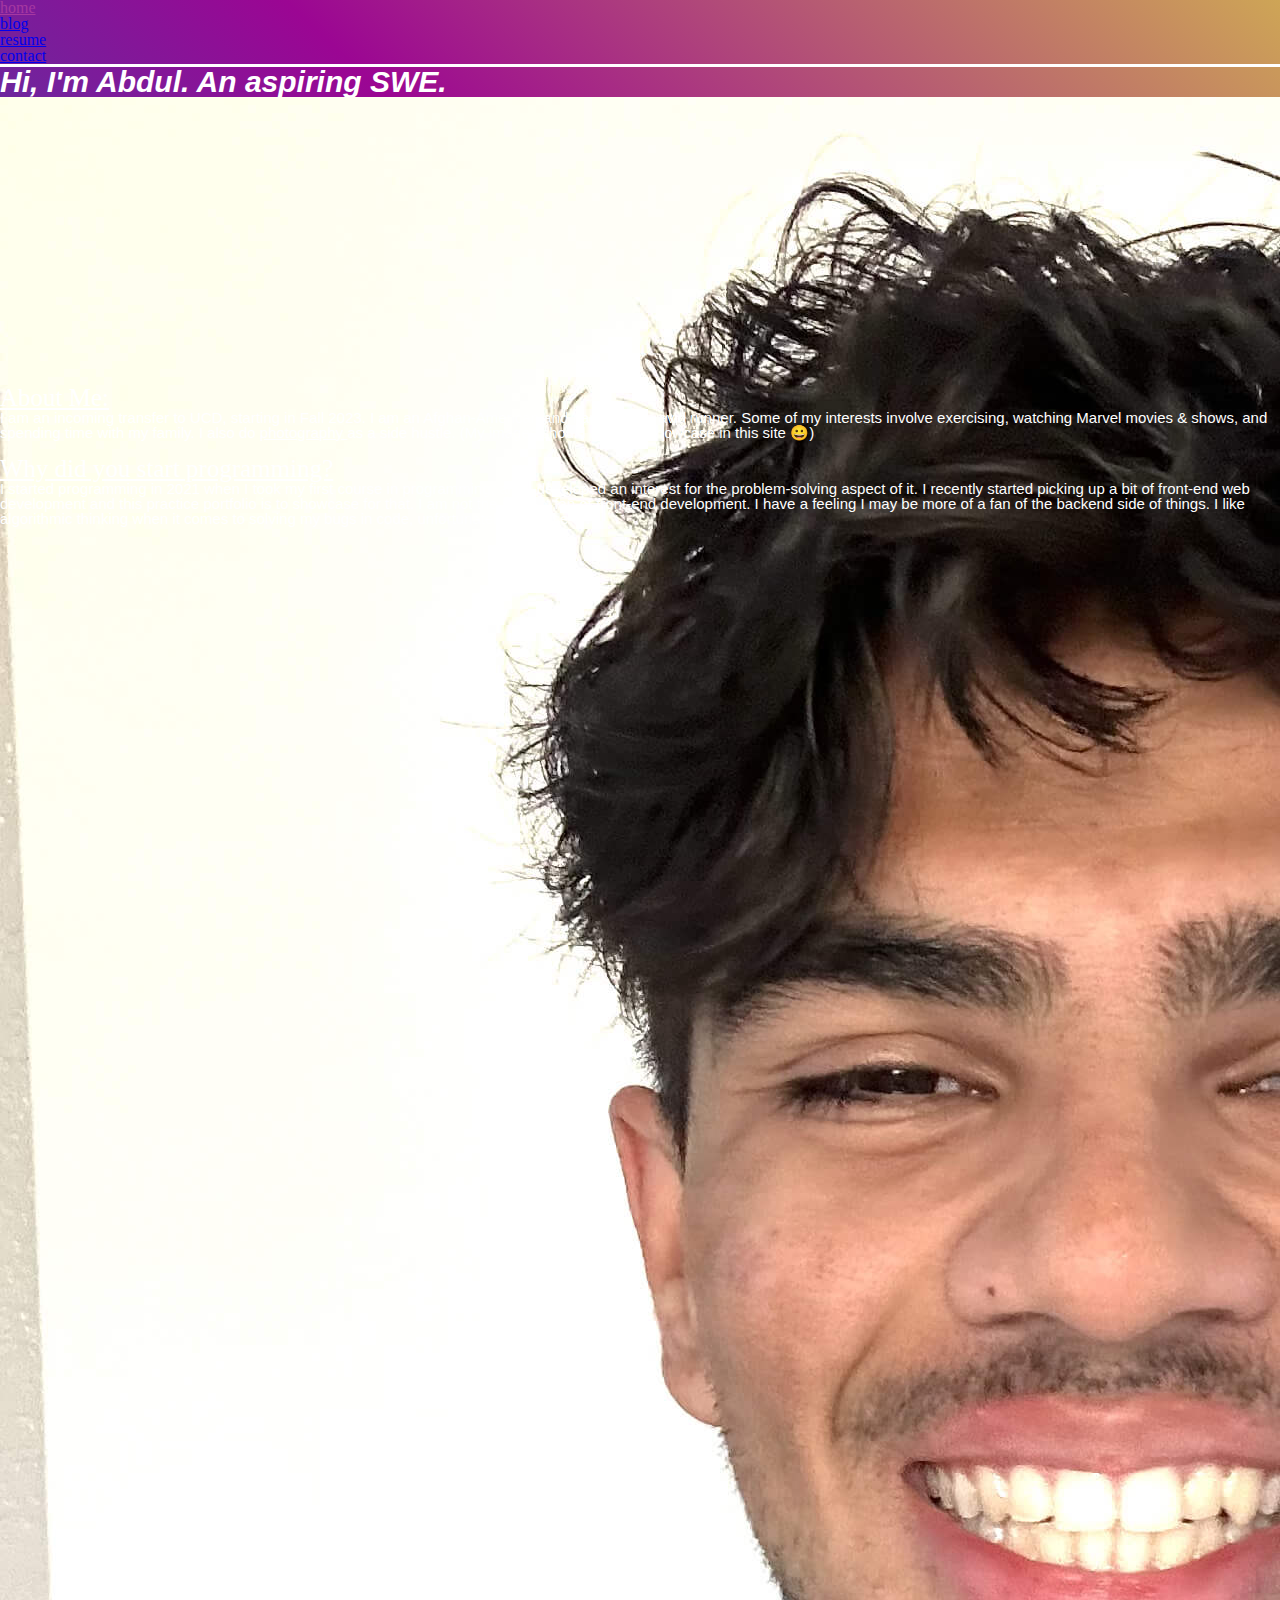
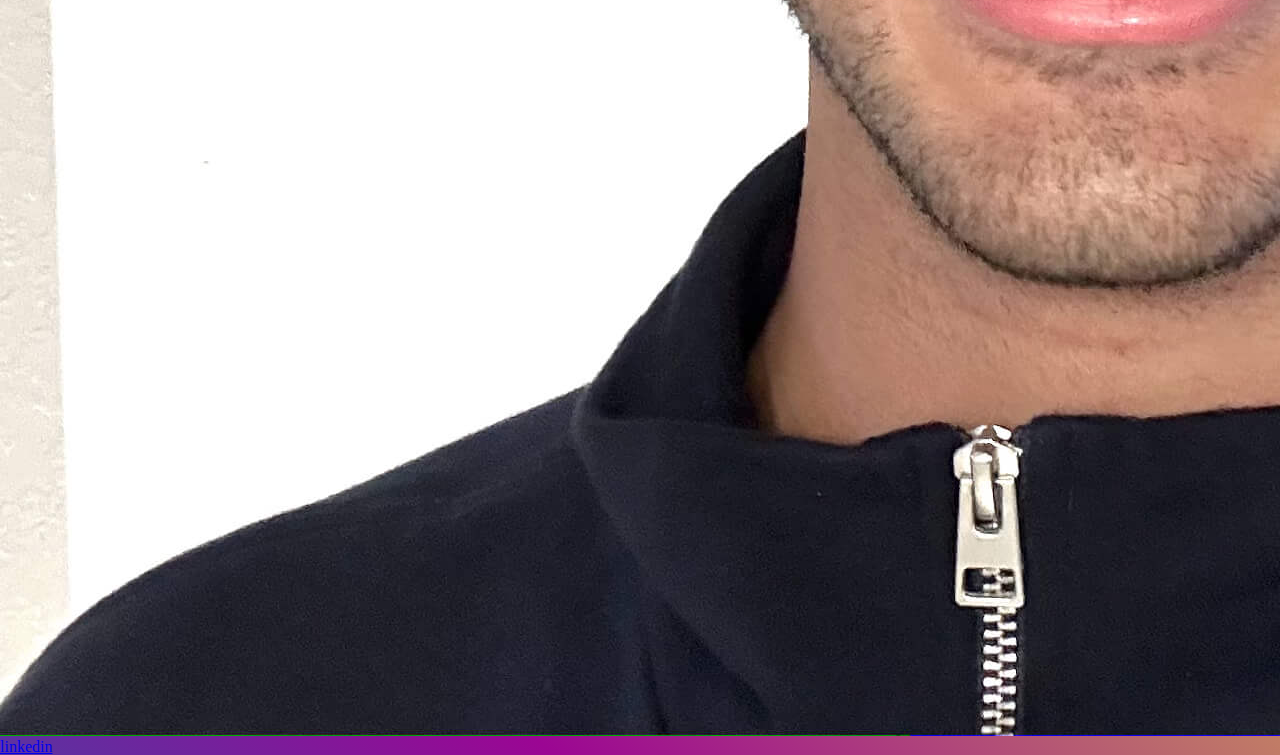
<file: index.html>
<!DOCTYPE html>
<html lang="en">
<head>
  <!--
    - Utilize scss to change colors (What color scheme do I pick?)
    - change fonts to something appealing
    - Make my img rounded (?)
    - Move my about me (text) sections more to the right.
    - change background to be a gradient
    background-color: #4158D0;
    background-image: linear-gradient(43deg, #4158D0 0%, #C850C0 46%, #FFCC70 100%);
    - make the nav bar fixed at the top
  -->
  <meta charset="UTF-8">
  <meta http-equiv="X-UA-Compatible" content="IE=edge">
  <meta name="viewport" content="width=device-width, initial-scale=1.0">
  <title>abdul's portfolio</title>
  <link href="https://fonts.googleapis.com/css2?family=Francois+One&family=M+PLUS+1+Code:wght@100&family=Roboto:ital,wght@1,400;1,500&family=Trispace:wght@200&display=swap" rel="stylesheet">
  <link rel="stylesheet" href="styles.css">
  <link href="https://cdn.jsdelivr.net/npm/bootstrap@5.0.2/dist/css/bootstrap.min.css" rel="stylesheet" integrity="sha384-EVSTQN3/azprG1Anm3QDgpJLIm9Nao0Yz1ztcQTwFspd3yD65VohhpuuCOmLASjC" crossorigin="anonymous">
<script src="https://cdn.jsdelivr.net/npm/bootstrap@5.0.2/dist/js/bootstrap.bundle.min.js" integrity="sha384-MrcW6ZMFYlzcLA8Nl+NtUVF0sA7MsXsP1UyJoMp4YLEuNSfAP+JcXn/tWtIaxVXM" crossorigin="anonymous"></script>
<!--Here, we have our nav bar which should be clickable.-->

<!--I wanna make the NavBar fixed at the top, how do I do that?-->

<nav class="navbar-fixed-top navbar-dark bg-dark">
  <!--Now, I want things to be spread out in my Nav-Bar
  flex-row-reverse has my items in the end of my list-->
  <div class="container-fluid p-2 pb-0 d-flex flex-row-reverse">
    <ul class="nav">
    <div class="d-flex justify-content-end">
     <li><a class="navbar-brand" id ="#navitem" href="index.html">home</a></li>
     <li><a class="navbar-brand" id ="#navitem" href="blog.html">blog</a></li>
      <!--When they click the about, it goes to a seperate html page-->
      <li><a class="navbar-brand" id ="#navitem" href="AbdulHNawabDavisResume.pdf">resume</a></li>
      <!--When they click the contact, it takes them to a form, where they can file their info-->
      <li><a class="navbar-brand" id ="#navitem" href="contactSheet.html">contact</a></li>
    </ul>
  </div>
</div>
</nav>
<div class="container-fluid bg-dark pt-4 pb-3">
  <div class="d-flex justify-content-around m-3 mr-5">
    <p id = "introHeading">
      Hi, I'm <a id = "nameInIntro">Abdul.</a> An aspiring SWE.</p>
  </div>
</div>
<!--We are going to put these cards in a container, and then use flex to center them properly-->
<div class="container d-flex justify-content-start m-6 mt-4">
        <div class="card" style="width: 20rem; height: 18rem; background-color: #4158D0;
        background-image: linear-gradient(43deg, #8297ff 0%, #fca8f7 46%, #FFCC70 100%);
        ">
          <img class="card-img-top" src="idCardPicforWork.jpg" alt="Card image cap">
          <div class="card-body">
         <a href="https://www.linkedin.com/in/abdul-nawab-44179919a/" class="btn btn-primary">linkedin</a>
          </div>
          </div>
          <div class="container-fluid">
            <h4>About Me:</h4>
<p id = "aboutMeSection">
I am an incoming transfer to UCD, starting in Fall 2023. I am an Afghan-American and 
I am also an avid runner. Some of my interests involve exercising, watching Marvel movies & shows, and spending time with my family. I also do <a href = "https://www.instagram.com/filmbyabdul/" style ="color: white;""> photography <a>as a side hustle. (My images should be up to showcase in this site &#128512;)
</p>
<br>
<h4>Why did you start programming?</h4>
<p id = "aboutMeSection">
I started programming in 2021 when I took my first course in programming, and I developed an interest for the problem-solving aspect of it. I recently started picking up a bit of front-end web development and this practice portfolio is to showcase for that. I am not the biggest fan of front-end development. I have a feeling I may be more of a fan of the backend side of things. I like algorithmic thinking when it comes to solving my bugs in code, unfortunately I despise divs.
</p>
   </div>
      </div>
      </div>
</div>


</head>
<body>
  
</body>
</html>
</file>
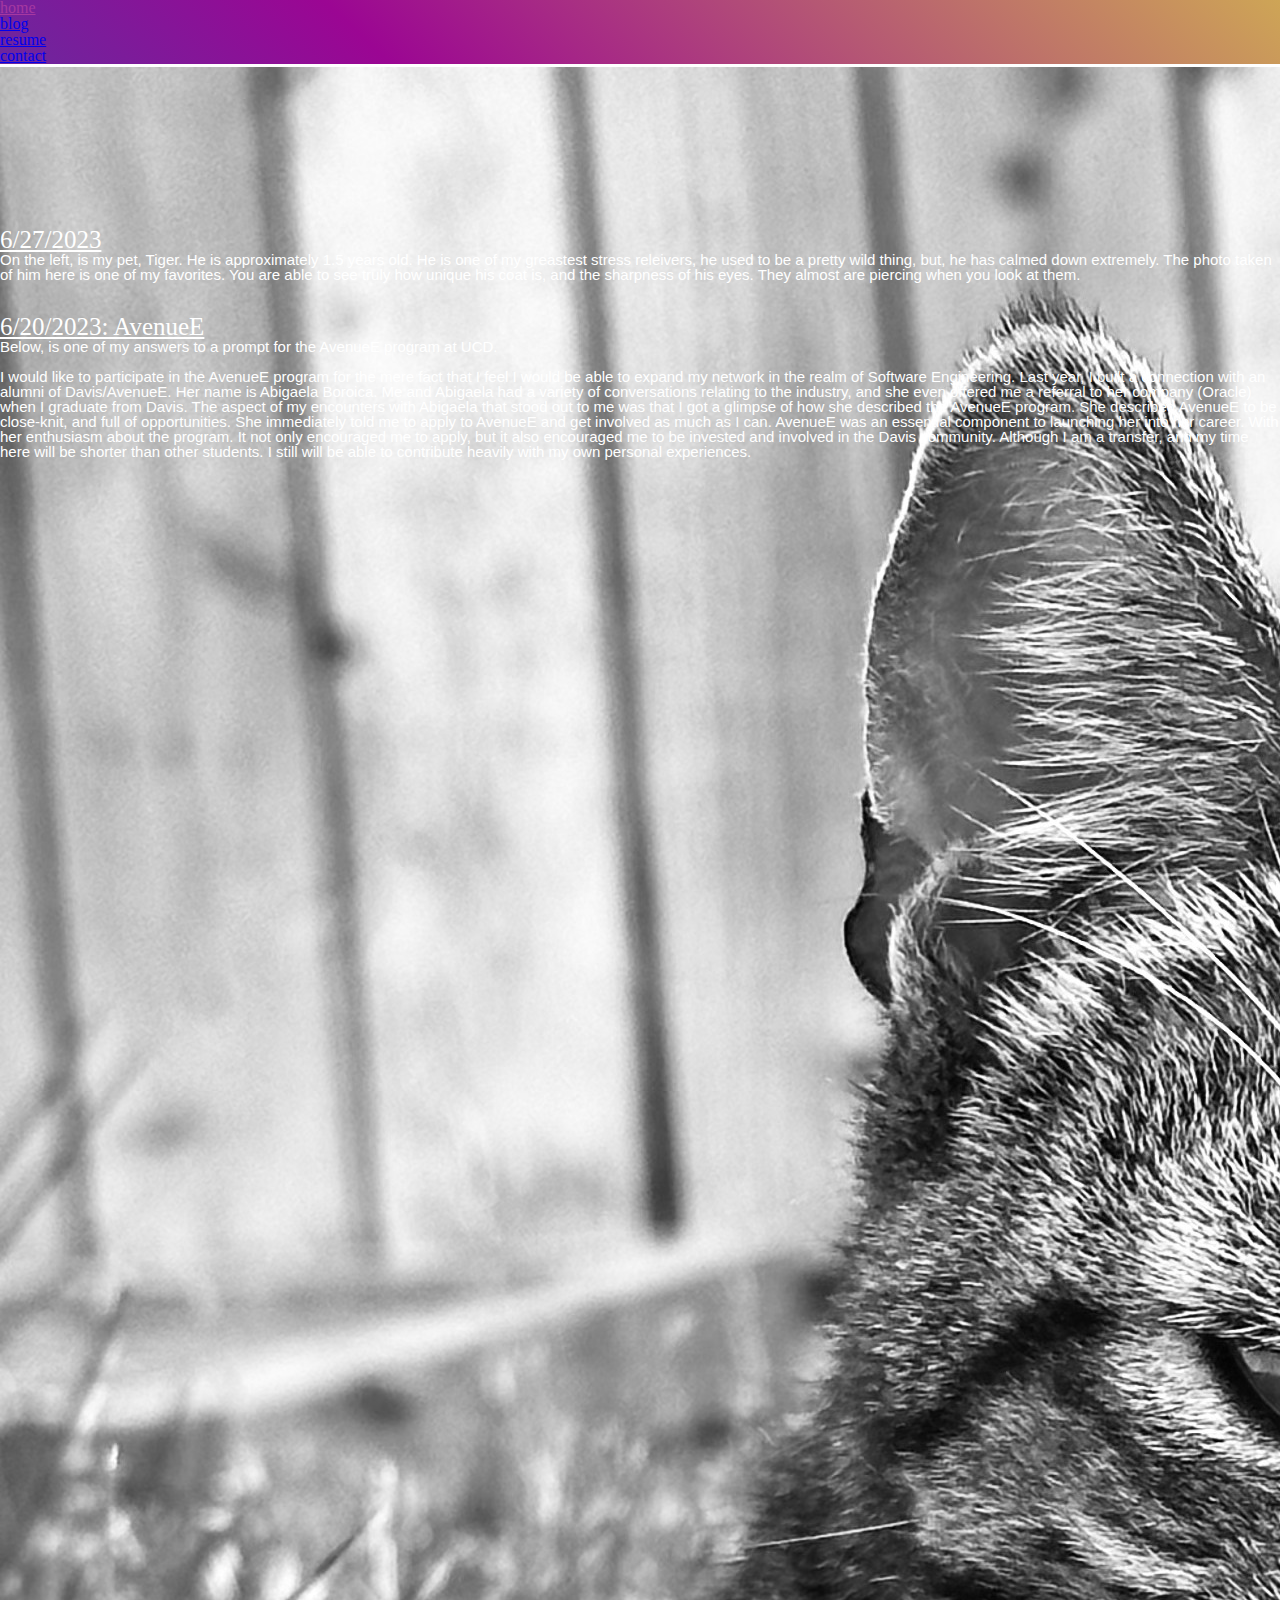
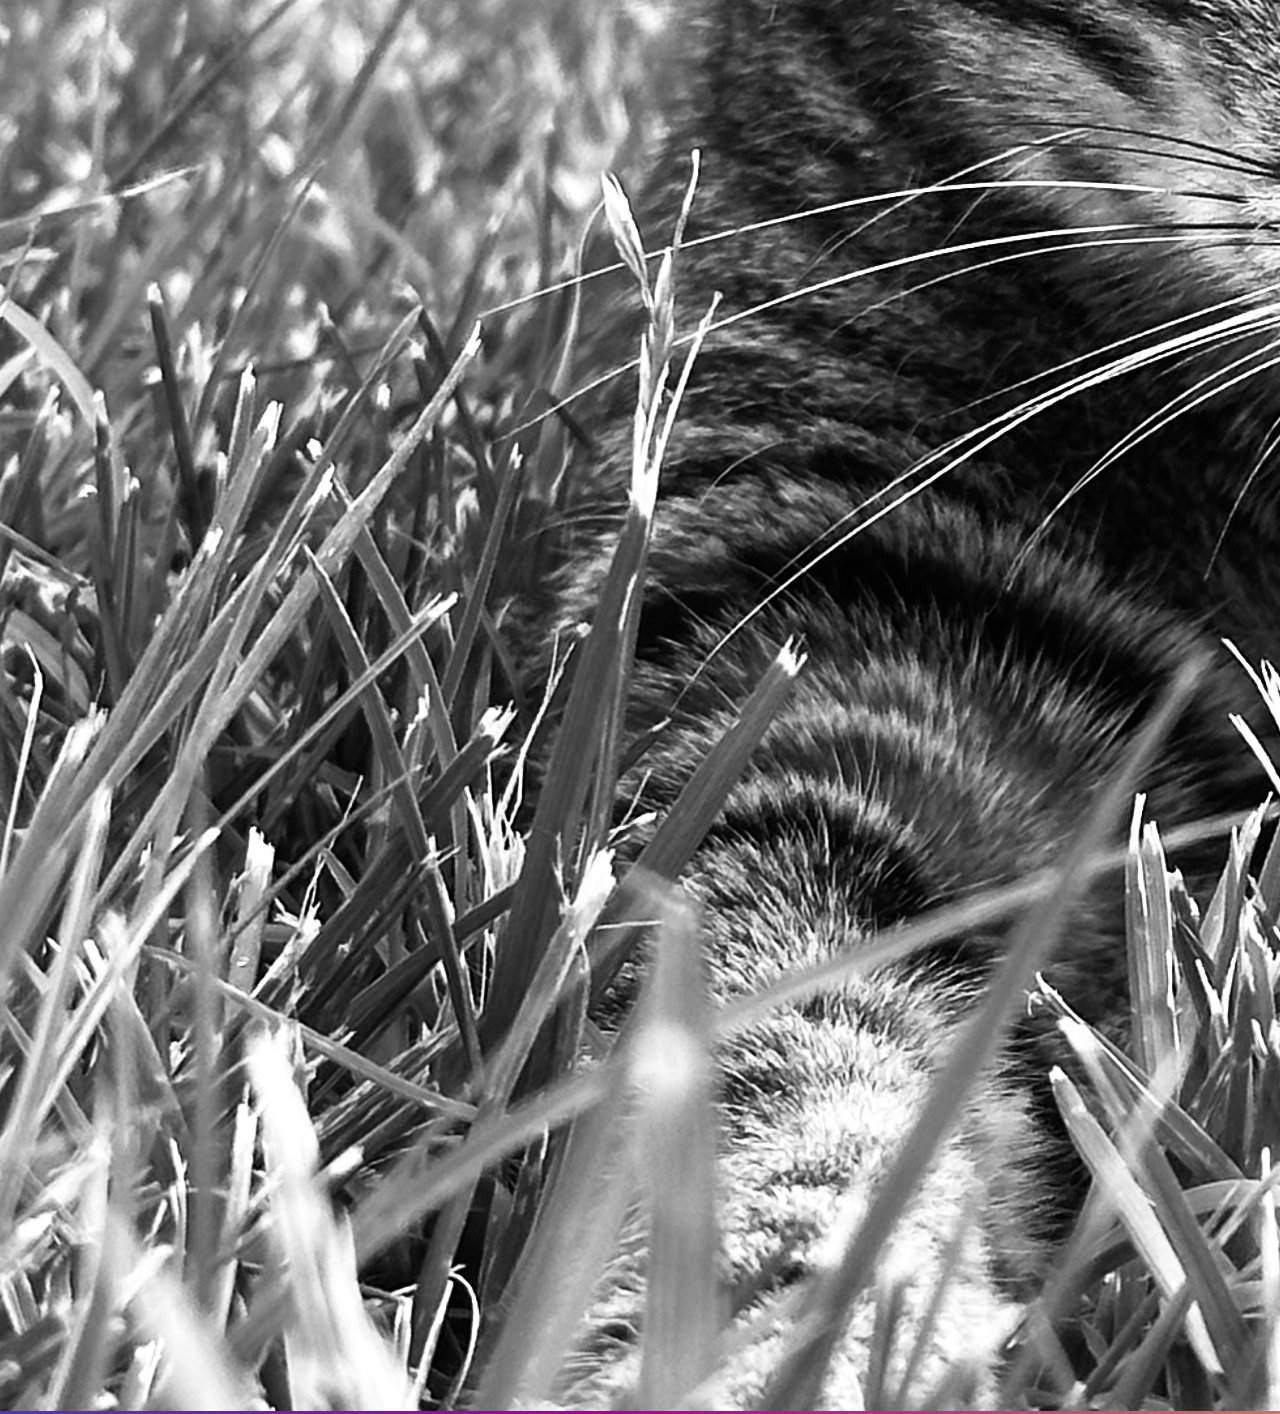
<file: blog.html>
<!DOCTYPE html>
<html lang="en">
<head>
  <!--
    - Utilize scss to change colors (What color scheme do I pick?)
    - change fonts to something appealing
    - Make my img rounded (?)
    - Move my about me (text) sections more to the right.
    - change background to be a gradient
    background-color: #4158D0;
    background-image: linear-gradient(43deg, #4158D0 0%, #C850C0 46%, #FFCC70 100%);





  -->
  <meta charset="UTF-8">
  <meta http-equiv="X-UA-Compatible" content="IE=edge">
  <meta name="viewport" content="width=device-width, initial-scale=1.0">
  <title>abdul's portfolio</title>
  <link href="https://fonts.googleapis.com/css2?family=Francois+One&family=M+PLUS+1+Code:wght@100&family=Roboto:ital,wght@1,400;1,500&family=Trispace:wght@200&display=swap" rel="stylesheet">
  <link rel="stylesheet" href="styles.css">
  <link href="https://cdn.jsdelivr.net/npm/bootstrap@5.0.2/dist/css/bootstrap.min.css" rel="stylesheet" integrity="sha384-EVSTQN3/azprG1Anm3QDgpJLIm9Nao0Yz1ztcQTwFspd3yD65VohhpuuCOmLASjC" crossorigin="anonymous">
<script src="https://cdn.jsdelivr.net/npm/bootstrap@5.0.2/dist/js/bootstrap.bundle.min.js" integrity="sha384-MrcW6ZMFYlzcLA8Nl+NtUVF0sA7MsXsP1UyJoMp4YLEuNSfAP+JcXn/tWtIaxVXM" crossorigin="anonymous"></script>
<!--Here, we have our nav bar which should be clickable.-->
<nav class="navbar-expand-lg navbar-dark bg-dark">
  <!--Now, I want things to be spread out in my Nav-Bar
  flex-row-reverse has my items in the end of my list-->
  <div class="container-fluid p-2 pb-0 d-flex flex-row-reverse">
    <ul class="nav">
    <div class="d-flex justify-content-end">
     <li><a class="navbar-brand" id ="#navitem" href="index.html">home</a></li>
     <li><a class="navbar-brand" id ="#navitem" href="blog.html">blog</a></li>
      <!--When they click the about, it goes to a seperate html page-->
      <li><a class="navbar-brand" id ="#navitem" href="AbdulHNawabDavisResume.pdf">resume</a></li>
      <!--When they click the contact, it takes them to a form, where they can file their info-->
      <li><a class="navbar-brand" id ="#navitem" href="#">contact</a></li>
    </ul>
  </div>
</div>
</nav>
<!--We are going to put these cards in a container, and then use flex to center them properly-->
<div class="container d-flex justify-content-start m-6 mt-4">
        <div class="card" style="width: 20rem; height: 10rem; background-color: #4158D0;
        background-image: linear-gradient(43deg, #4158D0 0%, #fca8f7 46%, #FFCC70 100%);
        ">
          <img class="card-img-top" src="kitty.jpg" alt="Card image cap">
          <div class="card-body">
          </div>
          </div>
          <div class="container-fluid">
            <h4>6/27/2023</h4>
<p id = "aboutMeSection">
On the left, is my pet, Tiger. He is approximately 1.5 years old. He is one of my greastest stress releivers, he used to be a pretty wild thing, but, 
he has calmed down extremely. The photo taken of him here is one of my favorites. 
You are able to see truly how unique his coat is, and the sharpness of his eyes. They almost are piercing when you look at them.
</p>
<br>
<br>
  </div>
</div>
</div>

<div class="container">
  <h4>6/20/2023: AvenueE</h4>
<p id = "aboutMeSection">
Below, is one of my answers to a prompt for the AvenueE program at UCD.

<br>
 <br>
I would like to participate in the AvenueE program for the mere fact that I feel I would be able to expand my network in the realm of Software Engineering. Last year, I built a connection with an alumni of Davis/AvenueE. Her name is Abigaela Boroica. Me and Abigaela had a variety of conversations relating to the industry, and she even offered me a referral to her company (Oracle) when I graduate from Davis. The aspect of my encounters with Abigaela that stood out to me was that I got a glimpse of how she described the AvenueE program. She described AvenueE to be close-knit, and full of opportunities. She immediately told me to apply to AvenueE and get involved as much as I can. AvenueE was an essential component to launching her into her career. With her enthusiasm about the program. It not only encouraged me to apply, but it also encouraged me to be invested and involved in the Davis community. Although I am a transfer, and my time here will be shorter than other students. I still will be able to contribute heavily with my own personal experiences.

</p>
</div>
<div class="container d-flex justify-content-around m-6 mt-4">
  <div class="card" style="width: 15rem; height: 0rem; background-color: #4158D0;
  background-image: linear-gradient(43deg, #4158D0 0%, #fca8f7 46%, #FFCC70 100%);
  ">
  <!--
    <img class="card-img-top" src="kitty.jpg" alt="Card image cap">
    <img class="card-img-top" src="kitty.jpg" alt="Card image cap">
    <img class="card-img-top" src="kitty.jpg" alt="Card image cap">
-->
    <div class="card-body">
</div>
  </div>
    </div>
</head>
<body>
  
</body>
</html>
</file>
<file: styles.css>
/* http://meyerweb.com/eric/tools/css/reset/ 
   v2.0 | 20110126
   License: none (public domain)
*/
/*Imported CSS Presets*/
/*Imported CSS fonts from Google*/
@import url('https://fonts.googleapis.com/css?family=Muli&display=swap');
@import url('https://fonts.googleapis.com/css?family=Quicksand&display=swap');

html, body, div, span, applet, object, iframe,
h1, h2, h3, h4, h5, h6, p, blockquote, pre,
a, abbr, acronym, address, big, cite, code,
del, dfn, em, img, ins, kbd, q, s, samp,
small, strike, strong, sub, sup, tt, var,
b, u, i, center,
dl, dt, dd, ol, ul, li,
fieldset, form, label, legend,
table, caption, tbody, tfoot, thead, tr, th, td,
article, aside, canvas, details, embed, 
figure, figcaption, footer, header, hgroup, 
menu, nav, output, ruby, section, summary,
time, mark, audio, video {
	margin: 0;
	padding: 0;
	border: 0;
	font-size: 100%;
	font: inherit;
	vertical-align: baseline;
}
/* HTML5 display-role reset for older browsers */
article, aside, details, figcaption, figure, 
footer, header, hgroup, menu, nav, section {
	display: block;
}
body {
	line-height: 1;
}
ol, ul {
	list-style: none;
}
blockquote, q {
	quotes: none;
}
blockquote:before, blockquote:after,
q:before, q:after {
	content: '';
	content: none;
}
table {
	border-collapse: collapse;
	border-spacing: 0;
}


div #introHeading {
  font-family: Arial, Helvetica, sans-serif;
  font-style: italic;
  font-size: 30px;
  color: white;
  font-weight: bold;
}

div #aboutMeSection {
  font-family:'Agdasima', sans-serif;
  font-style:none;

font-style: none;
  font-size: 15px;
  color: white;
  font-weight: 200;
}

h4 {
  font-size: 25px;
  color: white;
  text-decoration: underline;
}

body {
  background-color: #384ba9;
background-image: linear-gradient(43deg, #384ba9 0%, #9b0693 46%, #cea556 100%);
}

div p #emoji {
  font-style: none;
}

#PhotoLink {
  transition: 1s;
  color: white;
  font-style: none;

}

#PhotoLink:hover {
  font-style: none;

  transition: 1s;
  color: white;
  font-style: italic;
  color: yellow;
}

.card-text {
  color: white;
}


nav {
  border-bottom: solid white;
}

ul.nav a{
  transition: .5s;
}
/*When I hover over a navitem, I want to be able to tell that I hovered*/
ul.nav a:hover { 
  transition: .5s;
  color: #a638a1 !important; 
}
 
img {
  transition: 4s;
}

img:hover {
  transition: 4s;
}

#nameInIntro {
  transition: 1s;
}
/*I want my name to change color when it is hovered over*/
/*Make sure that my name is an ID*/
#nameInIntro:hover {
  transition: 1s;
  color: #a638a1 !important; 

}
</file>
